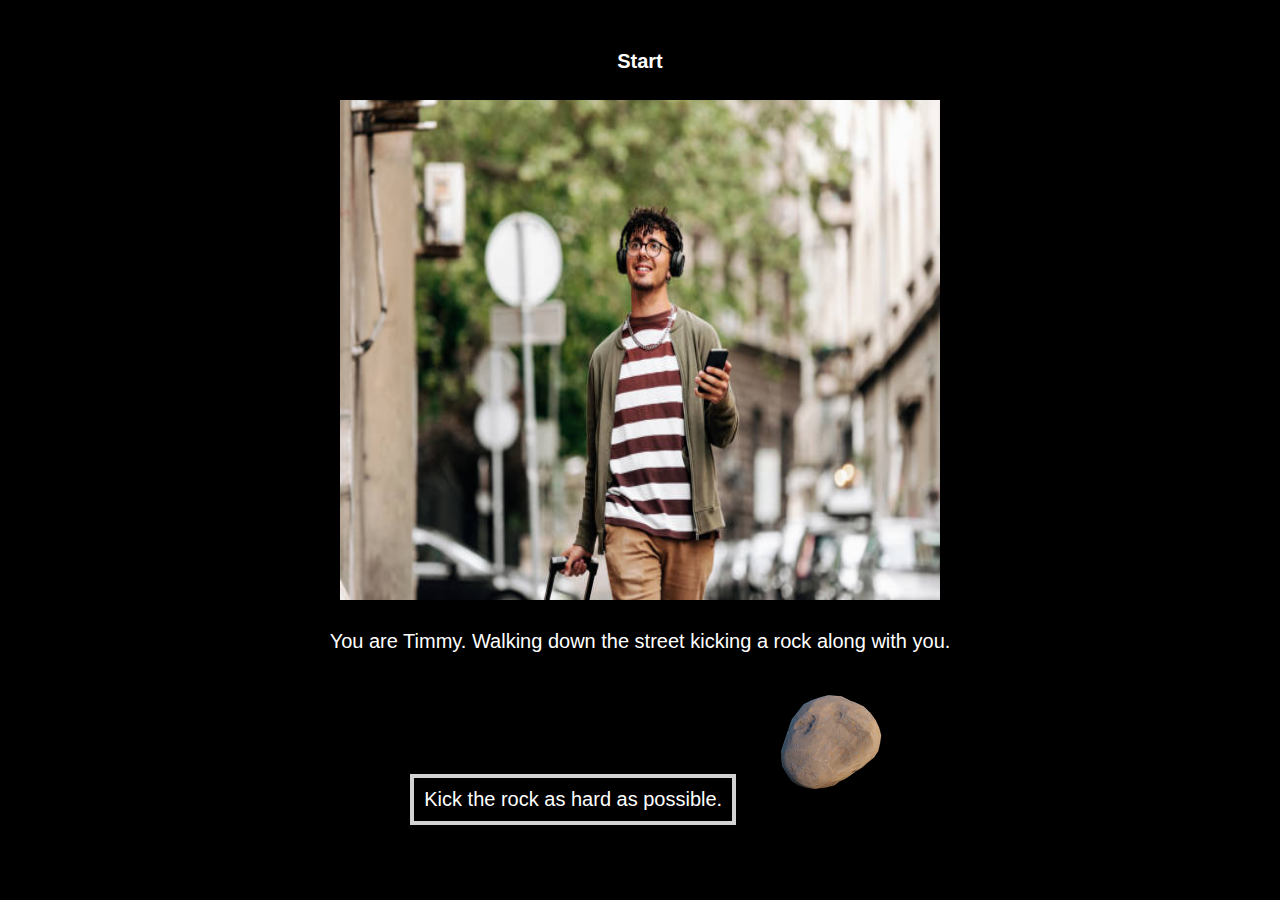
<file: index.html>
<!DOCTYPE html>

<html>
    <link rel="stylesheet" href="styles/code.css">
<head>
    <title>Start</title>
    <h4>Start</h4>
    <img src="images/timmy.jpg" alt="timmy" width="600" height="500">
</head>
<body>
    <p>You are Timmy. Walking down the street kicking a rock along with you.</p>
    <div class = rock>
    <a href="rockHit.html" rel="rockHit">Kick the rock as hard as possible.</a>
        <img src = "images/pebble.png" alt = "rock">
    </div>
</body>
<footer>
</footer>
</html>
</file>
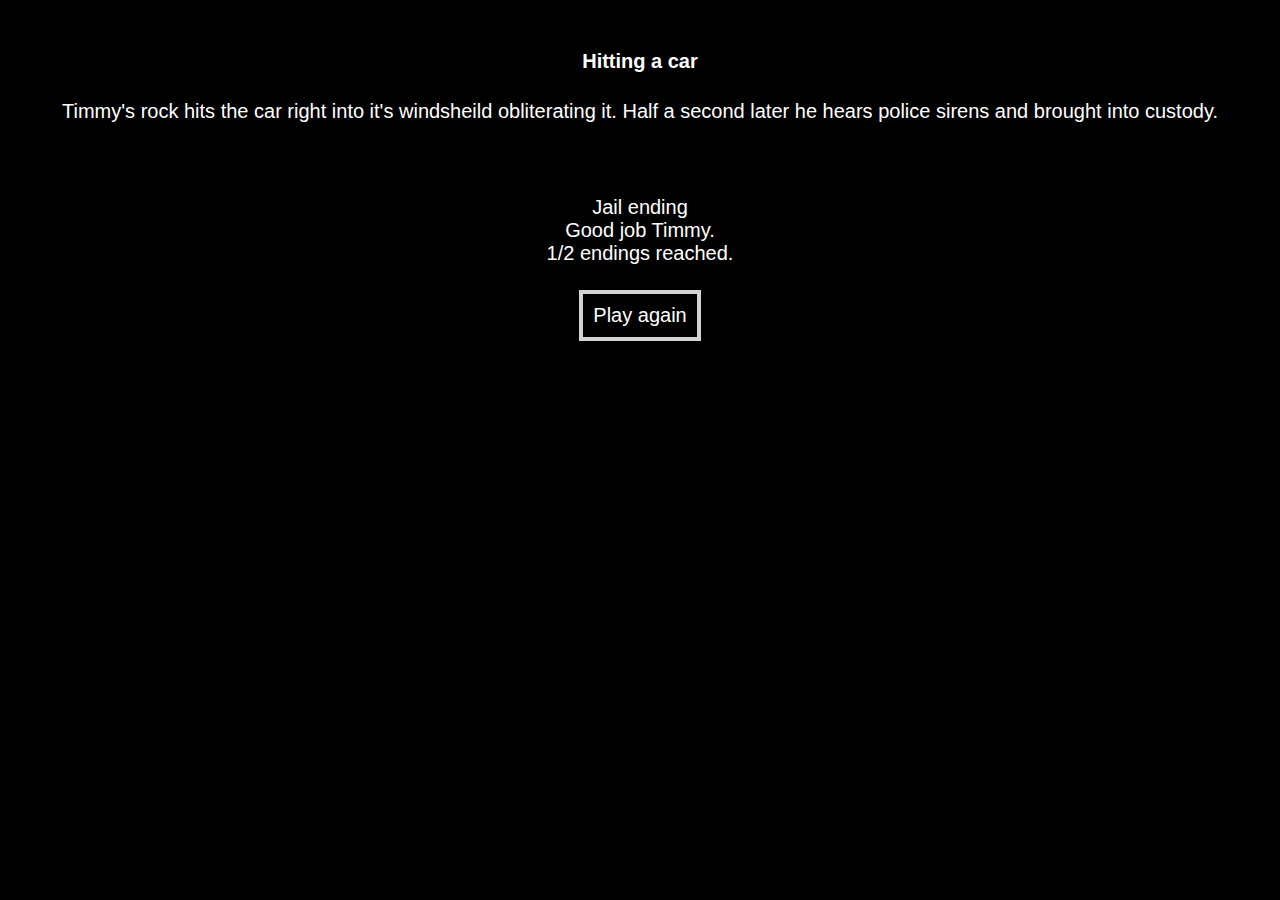
<file: car.html>
<!doctype Html>
<html>
    <link rel="stylesheet" href="code.css">
<head>
    <header>
    <h4>Hitting a car</h4>
    <title>Hitting a car</title>
    </header>   
</head>
<body>
    <p>Timmy's rock hits the car right into it's windsheild obliterating it. 
        Half a second later he hears police sirens and brought into custody. </p>
        <br>
        <p>
            Jail ending <br>
            Good job Timmy. <br>
            1/2 endings reached.<br>
            <a href="index.html">Play again</a>
        </p>
</body>
</html>
</file>
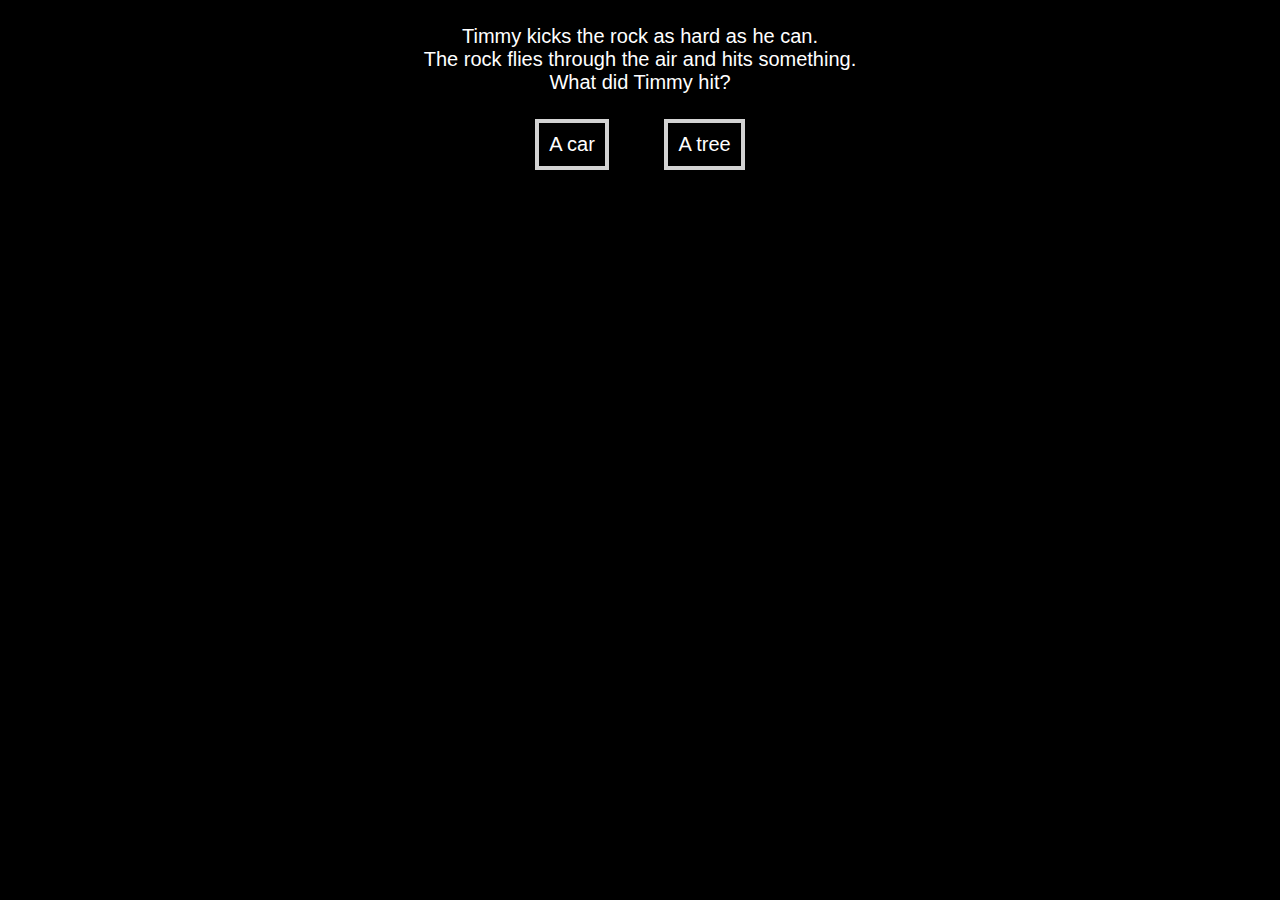
<file: rockHit.html>
﻿<!DOCTYPE html>

<html lang="en" xmlns="http://www.w3.org/1999/xhtml">
<head>
    <meta charset="utf-8" />
     <link rel="stylesheet" href="styles/code.css">
    <title>Cuase</title>
</head>
<body>
 <p>
    Timmy kicks the rock as hard as he can.<br>
    The rock flies through the air and hits something.<br>
    What did Timmy hit?<br>
    <a href=car.html>A car</a> <a href=tree.html> A tree</a>
 </p>
</body>
</html>
</file>
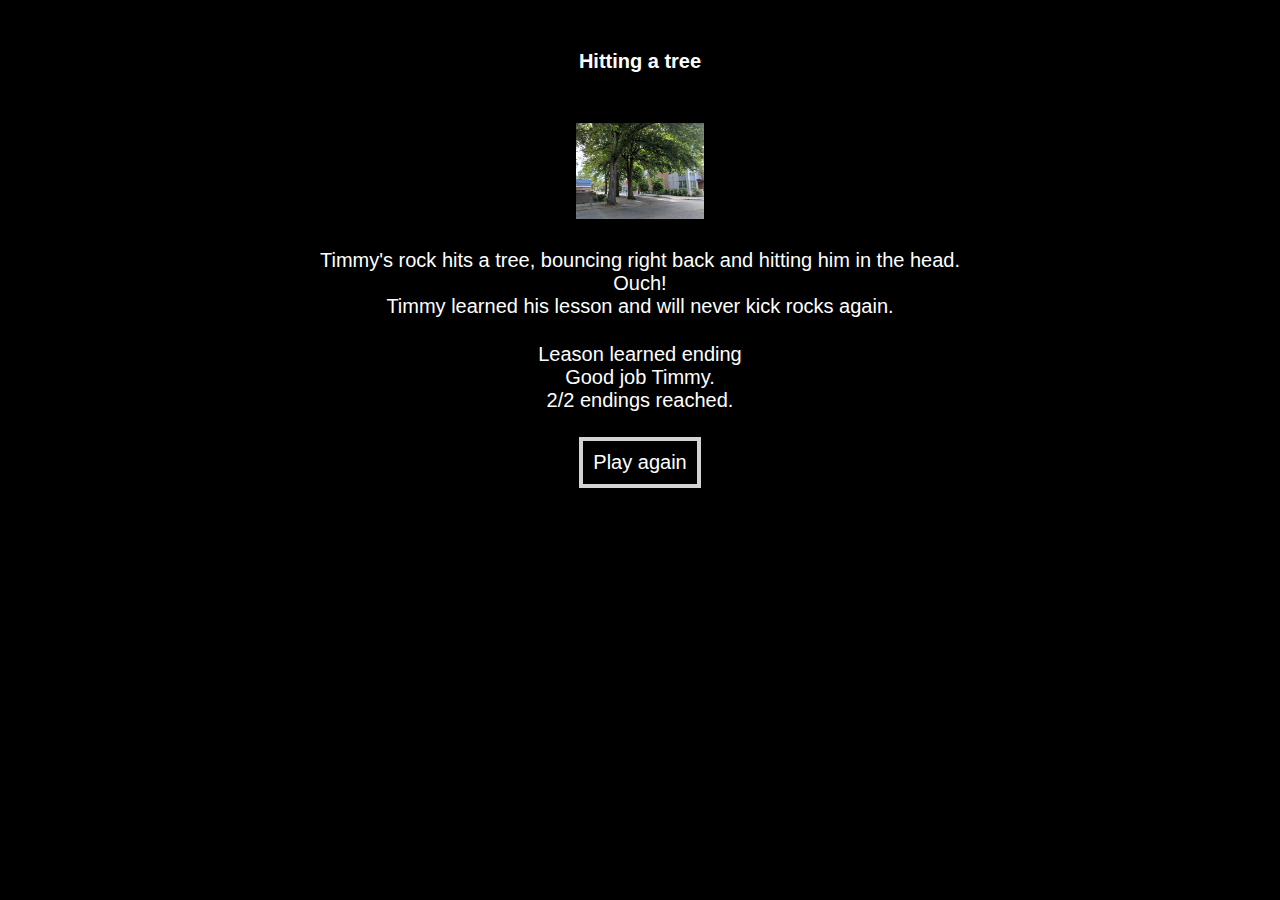
<file: tree.html>
<!doctype Html>
<html>
    <link rel="stylesheet" href="code.css">
<head>
    <header>
    <h4>Hitting a tree</h4>
    titile>Hitting a tree</title>
    </header>
    <img src="tree.jpg" alt="A tree" width="10%" height="10%">   
</head>
<body>
    <p>Timmy's rock hits a tree, bouncing right back and hitting him in the head.
        <br>
        Ouch! <br>
        Timmy learned his lesson and will never kick rocks again. <br>
    </p>
     <p>
        Leason learned ending <br>
        Good job Timmy. <br>
        2/2 endings reached.<br>
        <a href="index.html">Play again</a>
    </p>
</body>
</html>
</file>
<file: styles/code.css>
﻿body{
    background-color: black;
    font-size: 20px;
    font-family: Arial, sans-serif;
    margin: 0;
    padding: 0;
    text-align: center;
}
title{
    background-color: black;
    color: white;
    margin-top: 50px;
}
h4{
    background-color: black;
    color: white;
    margin-top: 50px;
}
p{
    background-color: black;
    color: white;
    margin: 25px;
}
a{
  border: 4px solid LightGrey;
    color: white;
    text-decoration: none;
    font-size: 20px;
    background-color: black;
    padding: 10px;
    display: inline-block;
    margin: 25px;
    transition: 1s;
    scale: 1;
}
a:hover{
     background-color: grey;
    color: black;
    border: 4px solid black;
    padding: 11px;
    text-decoration: none;
    font-size: 20px;
    display: inline-block;
    margin: 25px;
    transition: 0.5s;
    scale: 1.1;
    cursor: pointer;
    
}
a:active{
    background-color: rgb(51, 51, 51);
    scale: 1.05;
}
.rock img {
    width: 10%;
    height: 10%;
}
    .rockcarland{
    width:1px;
    height:auto;
    text-align: center;
    display:flex;
    animation-delay: 3s;
    animation: 3s carland ease-in 1;
    animation-fill-mode: forwards;
    }
    .rocktreeland{
    width:1px;
    height:auto;
    text-align: center;
    display:flex;
    animation-delay: 3s;
    animation: 3s treeland ease-in 1;
    animation-fill-mode: forwards;
    }

@keyframes carland{
0%{
    transform: rotate(0deg);
    transform: translateX(-100px) translateY(-1500px);
}
100%{
    transform: rotate(360deg);
    transform: translateX(540px) translateY(-770px);
}
}
@keyframes treeland{
0%{
    transform: rotate(360deg);
    transform: translateX(200px) translateY(-1000px);
}
50%{
    transform: rotate(180deg);
    transform: translateX(670px) translateY(-600px);
}
100%{
    transform: translateX(-400px) translateY(-580px)
}
}

@media (max-width:500px){
    body{
        font-size:large;
    }
    body a{
        text-size-adjust: large;
    }

}
</file>
<file: code.css>
﻿body{
    background-color: black;
    font-size: 20px;
    font-family: Arial, sans-serif;
    margin: 0;
    padding: 0;
    text-align: center;
}
title{
    background-color: black;
    color: white;
    margin-top: 50px;
}
h4{
    background-color: black;
    color: white;
    margin-top: 50px;
}
p{
    background-color: black;
    color: white;
    margin: 25px;
}
a:link{
  border: 4px solid LightGrey;
    color: white;
    text-decoration: none;
    font-size: 20px;
    background-color: black;
    padding: 10px;
    display: inline-block;
    margin: 25px;
}
a:hover{
     background-color: grey;
    color: black;
    border: 3px solid black;
    padding: 11px;
    text-decoration: none;
    font-size: 20px;
    display: inline-block;
    margin: 25px;
    transition: 0.3s;
    cursor: pointer;
}
</file>
